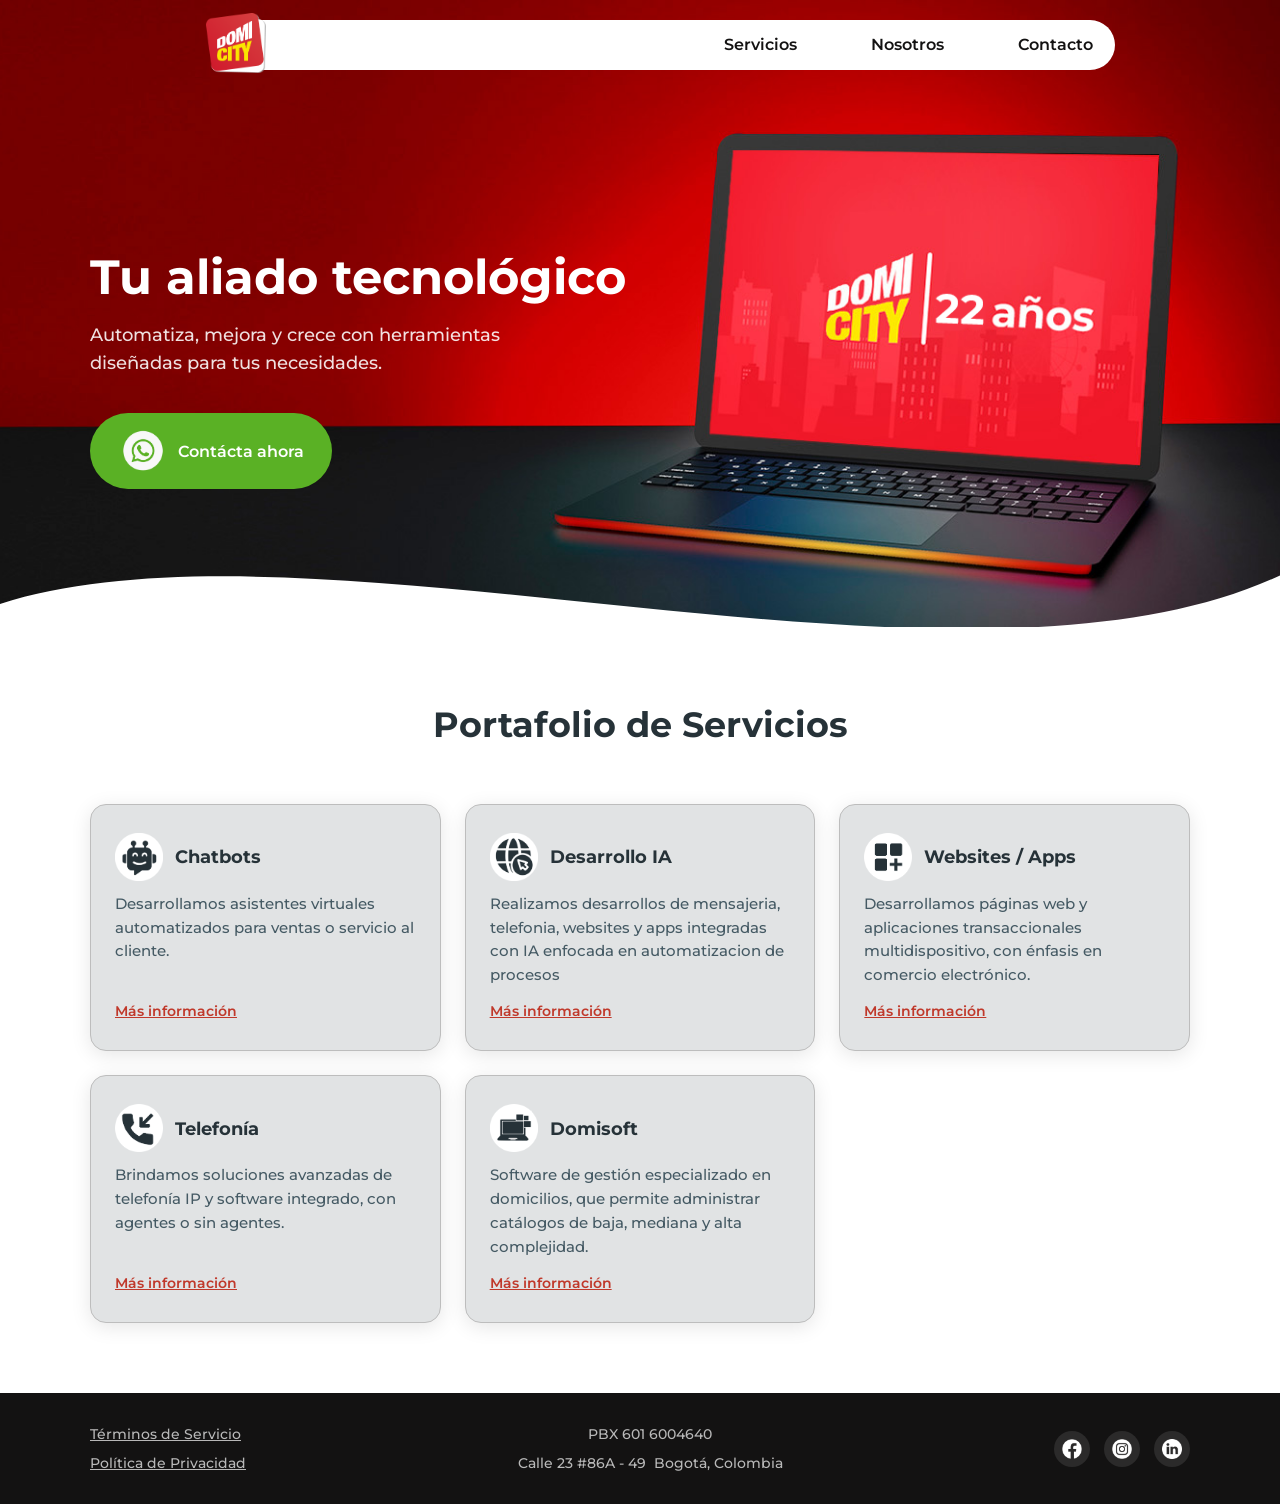
<file: index.html>
<!DOCTYPE html>
<html lang="es">
<head>
  <meta charset="UTF-8" />
  <meta name="viewport" content="width=device-width, initial-scale=1.0" />
  <meta name="description" content="DomiCity — Tu aliado tecnológico en Colombia. Chatbots con IA, páginas web, apps, telefonía empresarial, Domisoft y software a la medida para tu negocio." />
  <meta name="keywords" content="chatbots Colombia, desarrollo web Colombia, software a la medida, telefonía empresarial, aplicaciones móviles, automatización empresarial, DomiCity" />
  <meta name="robots" content="index, follow" />
  <title>DomiCity | Soluciones Tecnológicas en Colombia — Chatbots, Websites, Apps y Software</title>
  <link rel="canonical" href="https://domicity.com.co/" />

  <!-- Open Graph -->
  <meta property="og:type" content="website" />
  <meta property="og:url" content="https://domicity.com.co/" />
  <meta property="og:title" content="DomiCity | Soluciones Tecnológicas en Colombia" />
  <meta property="og:description" content="Tu aliado tecnológico. Chatbots con IA, páginas web, apps, telefonía empresarial y software a la medida para tu negocio en Colombia." />
  <meta property="og:image" content="https://domicity.com.co/assets/img/logo_domicity.png" />
  <meta property="og:locale" content="es_CO" />
  <meta property="og:site_name" content="DomiCity" />

  <!-- Twitter Card -->
  <meta name="twitter:card" content="summary_large_image" />
  <meta name="twitter:title" content="DomiCity | Soluciones Tecnológicas en Colombia" />
  <meta name="twitter:description" content="Tu aliado tecnológico. Chatbots, Websites, Apps y Software a la medida." />
  <meta name="twitter:image" content="https://domicity.com.co/assets/img/logo_domicity.png" />

  <!-- Schema.org: Local Business -->
  <script type="application/ld+json">
  {
    "@context": "https://schema.org",
    "@type": "LocalBusiness",
    "name": "DomiCity",
    "url": "https://domicity.com.co",
    "logo": "https://domicity.com.co/assets/img/logo_domicity.png",
    "description": "Soluciones tecnológicas en Colombia: Chatbots con IA, páginas web, apps, telefonía empresarial y software a la medida.",
    "telephone": "+573166936965",
    "address": {
      "@type": "PostalAddress",
      "addressCountry": "CO"
    },
    "sameAs": [],
    "offers": [
      { "@type": "Offer", "name": "Chatbots con IA" },
      { "@type": "Offer", "name": "Desarrollo Web" },
      { "@type": "Offer", "name": "Aplicaciones Móviles" },
      { "@type": "Offer", "name": "Telefonía Empresarial" },
      { "@type": "Offer", "name": "Software a la Medida" }
    ]
  }
  </script>

  <link rel="stylesheet" href="assets/css/styles.css" />
  <link rel="icon" href="assets/img/logo_domicity.png" type="image/png" />
  <!-- Google tag (gtag.js) -->
  <script async src="https://www.googletagmanager.com/gtag/js?id=G-8YCQ2FPRDF"></script>
  <script>
    window.dataLayer = window.dataLayer || [];
    function gtag(){dataLayer.push(arguments);}
    gtag('js', new Date());
    gtag('config', 'G-8YCQ2FPRDF');
  </script>
</head>
<body>
  <!--  NAVBAR   -->
  <header class="navbar" role="banner">
    <a href="index.html" class="navbar__logo" aria-label="DomiCity — Inicio">
        <img src="assets/img/logo_domicity.png" alt="DomiCity" loading="eager" />
    </a>
    <div class="navbar__inner">
      <button class="navbar__toggle" aria-label="Abrir menú" aria-expanded="false" aria-controls="main-menu">
        <span></span><span></span><span></span>
      </button>

      <nav id="main-menu" class="navbar__menu" role="navigation" aria-label="Menú principal">
        <a href="#servicios" class="navbar__link">Servicios</a>
        <a href="nosotros.html" class="navbar__link">Nosotros</a>
        <a href="https://wa.me/573166936965?text=Hola%2C%20quiero%20tener%20mas%20informacion%20acerca%20de%20Domicity" class="navbar__link">Contacto</a>
      </nav>
    </div>
  </header>

  <main>
    <!--  HERO   -->
    <section class="hero" aria-label="Presentación">
      <div class="hero__inner">
        <div class="hero__content">
          <h1 class="hero__title fade-in-up">Tu aliado tecnológico</h1>
          <p class="hero__subtitle fade-in-up fade-in-up--delay-1">
            Automatiza, mejora y crece con herramientas<br>diseñadas para tus necesidades.
          </p>
          <a
            href="https://wa.me/573166936965?text=Hola%2C%20quiero%20tener%20mas%20informacion%20acerca%20de%20Domicity"
            target="_blank"
            rel="noopener noreferrer"
            class="btn btn--whatsapp fade-in-up fade-in-up--delay-2"
            aria-label="Contáctanos por WhatsApp"
          >
            <img src="assets/img/Icono Whatsapp.png" alt="" aria-hidden="true" />
            Contácta ahora
          </a>
        </div>
      </div>

      <!-- Wave SVG separator -->
      <svg class="hero__wave" viewBox="0 0 1440 90" xmlns="http://www.w3.org/2000/svg" preserveAspectRatio="none" aria-hidden="true">
        <path d="M0,64 C360,-50 1080,200 1440,32 L1440,90 L0,90 Z" fill="#ffffff"/>      
      </svg>
    </section>

    


    <!--  PORTAFOLIO DE SERVICIOS -->

    <section class="services section" id="servicios" aria-labelledby="services-title">
      <h2 class="services__title" id="services-title">Portafolio de Servicios</h2>

      <div class="services__grid" role="list">

        <article class="card" role="listitem" data-animate>
          <div class="card__header">
            <img class="card__icon" src="assets/img/Icono Chatbots.png" alt="" aria-hidden="true" loading="lazy" />
            <h3 class="card__title">Chatbots</h3>
          </div>
          <p class="card__text">Desarrollamos asistentes virtuales automatizados para ventas o servicio al cliente.</p>
          <a href="https://wa.me/573166936965?text=Hola%2C%20quiero%20tener%20mas%20informacion%20acerca%20de%20Domicity" class="card__link">Más información</a>
        </article>

        <article class="card" role="listitem" data-animate>
          <div class="card__header">
            <img class="card__icon" src="assets/img/Icono Websites.png" alt="" aria-hidden="true" loading="lazy" />
            <h3 class="card__title">Desarrollo IA</h3>
          </div>
          <p class="card__text">Realizamos desarrollos de mensajeria, telefonia, websites y apps integradas con IA enfocada en automatizacion de procesos</p>
          <a href="https://wa.me/573166936965?text=Hola%2C%20quiero%20tener%20mas%20informacion%20acerca%20de%20Domicity" class="card__link">Más información</a>
        </article>

        <article class="card" role="listitem" data-animate>
          <div class="card__header">
            <img class="card__icon" src="assets/img/Icono Apps.png" alt="" aria-hidden="true" loading="lazy" />
            <h3 class="card__title">Websites / Apps</h3>
          </div>
          <p class="card__text">Desarrollamos páginas web y aplicaciones transaccionales multidispositivo, con énfasis en comercio electrónico.</p>
          <a href="https://wa.me/573166936965?text=Hola%2C%20quiero%20tener%20mas%20informacion%20acerca%20de%20Domicity" class="card__link">Más información</a>
        </article>

        <article class="card" role="listitem" data-animate>
          <div class="card__header">
            <img class="card__icon" src="assets/img/Icono Telefonia.png" alt="" aria-hidden="true" loading="lazy" />
            <h3 class="card__title">Telefonía</h3>
          </div>
          <p class="card__text">Brindamos soluciones avanzadas de telefonía IP y software integrado, con agentes o sin agentes.</p>
          <a href="https://wa.me/573166936965?text=Hola%2C%20quiero%20tener%20mas%20informacion%20acerca%20de%20Domicity" class="card__link">Más información</a>
        </article>

        <article class="card" role="listitem" data-animate>
          <div class="card__header">
            <img class="card__icon" src="assets/img/Icono Domisoft.png" alt="" aria-hidden="true" loading="lazy" />
            <h3 class="card__title">Domisoft</h3>
          </div>
          <p class="card__text">Software de gestión especializado en domicilios, que permite administrar catálogos de baja, mediana y alta complejidad.</p>
          <a href="https://wa.me/573166936965?text=Hola%2C%20quiero%20tener%20mas%20informacion%20acerca%20de%20Domicity" class="card__link">Más información</a>
        </article>

        <article class="card" role="listitem" data-animate>
          <div class="card__header">
            <img class="card__icon" src="assets/img/Icono Software.png" alt="" aria-hidden="true" loading="lazy" />
            <h3 class="card__title">Software</h3>
          </div>
          <p class="card__text">Desarrollamos soluciones de programación a la medida para industrias diversas.</p>
          <a href="https://wa.me/573166936965?text=Hola%2C%20quiero%20tener%20mas%20informacion%20acerca%20de%20Domicity" class="card__link">Más información</a>
        </article>

      </div>
    </section>
  </main>

  <!-- ═══════════════════════════════════════ -->
  <!--  FOOTER                                 -->
  <!-- ═══════════════════════════════════════ -->
  <footer class="footer" role="contentinfo">
    <div class="footer__inner">
      <div class="footer__links">
        <a href="assets/docs/Terminos de Uso Pagina Web DomiCity.pdf" target="_blank" rel="noopener" class="footer__link">Términos de Servicio</a>
        <a href="assets/docs/Terminos de Uso Pagina Web DomiCity.pdf" target="_blank" rel="noopener" class="footer__link">Política de Privacidad</a>
      </div>

      <address class="footer__contact" style="font-style:normal;">
        <span>PBX 601 6004640</span>
        <span>Calle 23 #86A - 49&nbsp;&nbsp;Bogotá, Colombia</span>
      </address>

      <div class="footer__social" aria-label="Redes sociales">
        <a href="https://www.facebook.com/domicitylaciudad" class="footer__social-link" aria-label="Facebook" target="_blank" rel="noopener">
          <img src="assets/img/Icono Facebook.png" alt="Facebook" loading="lazy" />
        </a>
        <a href="https://www.instagram.com/domicity.co/" class="footer__social-link" aria-label="Instagram" target="_blank" rel="noopener">
          <img src="assets/img/Icono Instagram.png" alt="Instagram" loading="lazy" />
        </a>
        <a href="https://www.linkedin.com/company/domicity-sas/" class="footer__social-link" aria-label="LinkedIn" target="_blank" rel="noopener">
          <img src="assets/img/Icono Linkedin.png" alt="LinkedIn" loading="lazy" />
        </a>
      </div>
    </div>
  </footer>

  <script src="assets/js/app.js" defer></script>
</body>
</html>
</file>
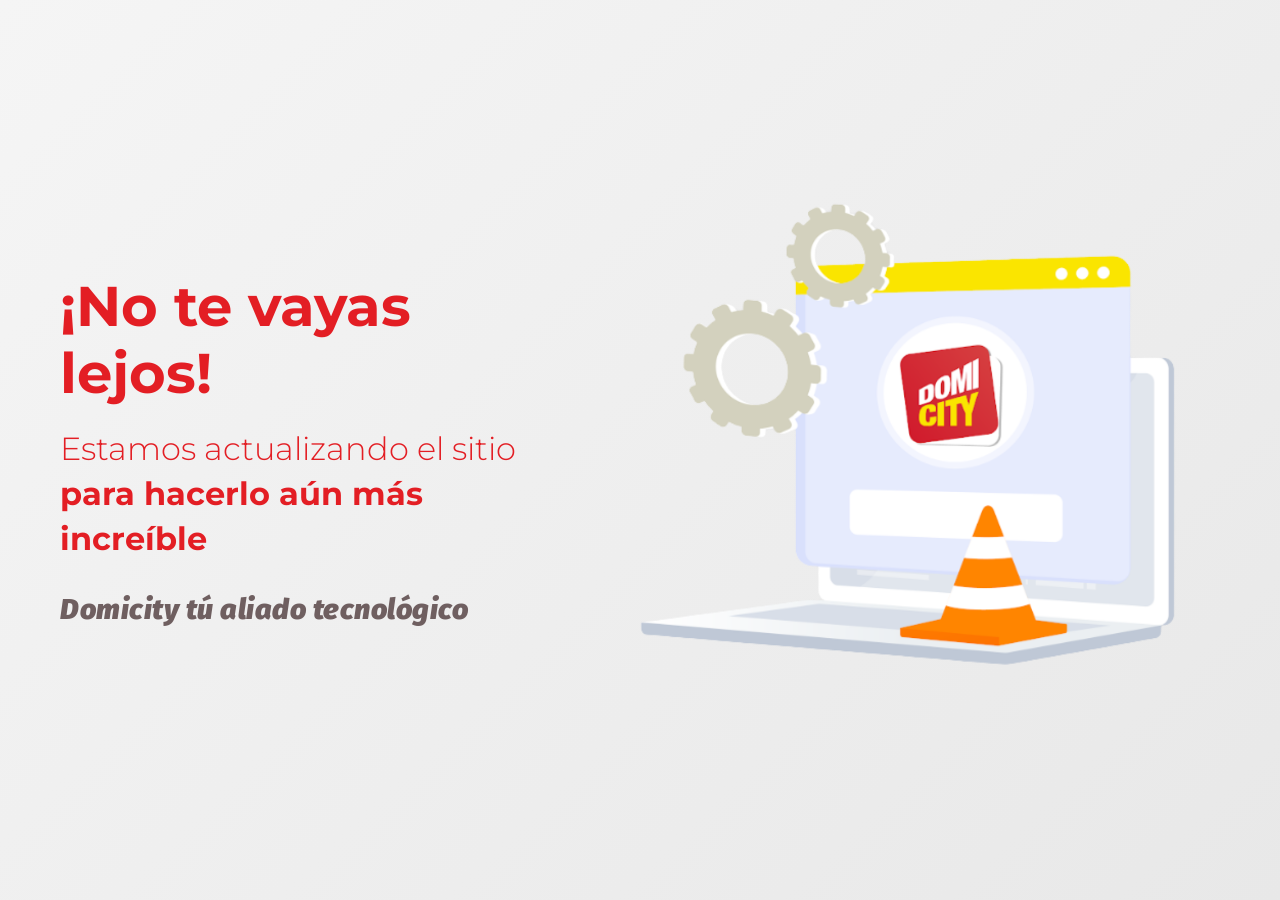
<file: mantenimiento.html>
<!DOCTYPE html>
<html lang="es">
<head>
    <meta charset="UTF-8">
    <meta name="viewport" content="width=device-width, initial-scale=1.0">
    <title>DomiCity</title>
    <link rel="icon" href="assets/img/logo_domicity.png" type="image/png">
    <style>
        @import url('https://fonts.googleapis.com/css2?family=Fira+Sans:ital,wght@0,100;0,200;0,300;0,400;0,500;0,600;0,700;0,800;0,900;1,100;1,200;1,300;1,400;1,500;1,600;1,700;1,800;1,900&family=Montserrat&family=Yanone+Kaffeesatz:wght@200..700&display=swap');
        * {
            margin: 0;
            padding: 0;
            box-sizing: border-box;
        }

        body {
        font-family: 'Montserrat', sans-serif;
            background: linear-gradient(135deg, #f5f5f5 0%, #e8e8e8 100%);
            min-height: 100vh;
            display: flex;
            align-items: center;
            justify-content: center;
            overflow-x: hidden;
        }

        .container {
            max-width: 1200px;
            width: 100%;
            padding: 40px 20px;
            display: flex;
            align-items: center;
            justify-content: space-between;
            gap: 60px;
        }

        .content {
            flex: 1;
            max-width: 500px;
        }

        .title {
            font-size: 3.5rem;
            color: #e31e24;
            font-weight: 700;
            margin-bottom: 20px;
            line-height: 1.2;
        }

        .subtitle {
            font-size: 2rem;
            color: #e31e24;
            font-weight: 300;
            line-height: 1.4;
        }

        .subtitle-bold {
            font-size: 2rem;
            color: #e31e24;
            font-weight: 700;
            margin-bottom: 30px;
            line-height: 1.4;
        }

        .tagline {
        font-family: 'Fira Sans', sans-serif;
        font-weight: 900;
        font-style: italic;
        font-size: 1.8rem;
        color: #6f5f60;
        margin-top: 30px;
        letter-spacing: 0.5px;
        }


        .illustration {
            flex: 1;
            display: flex;
            align-items: center;
            justify-content: center;
            min-height: 500px;
        }

        .maintenance-image {
            max-width: 100%;
            height: auto;
            max-height: 600px;
            object-fit: contain;
            animation: fadeIn 1s ease-out;
        }

        @keyframes fadeIn {
            from {
                opacity: 0;
                transform: scale(0.95);
            }
            to {
                opacity: 1;
                transform: scale(1);
            }
        }

        @media (max-width: 968px) {
            .container {
                flex-direction: column;
                text-align: center;
            }
            
            .content {
                max-width: 100%;
            }
            
            .title {
                font-size: 2.5rem;
            }
            
            .subtitle,
            .subtitle-bold {
                font-size: 1.5rem;
            }
            
            .tagline {
                font-size: 1.3rem;
            }
            
            .maintenance-image {
                max-width: 90%;
                max-height: 350px;
            }
        }
    </style>
    <meta name="description" content="En Domcity transformamos tu negocio con tecnología: chatbots, páginas web, apps, telefonía IP y software personalizado. 21 años impulsando la innovación en Colombia.">
</head>
<body>
    <div class="container">
        <div class="content">
            <h1 class="title">¡No te vayas lejos!</h1>
            <p class="subtitle">Estamos actualizando el sitio</p>
            <p class="subtitle-bold">para hacerlo aún más increíble</p>
            <p class="tagline">Domicity tú aliado tecnológico</p>
        </div>
        
        <div class="illustration">
            <img src="assets/img/fot2.png" alt="DomiCity Mantenimiento" class="maintenance-image">
        </div>
    </div>
    
    <script>

        // Animación de entrada suave para los elementos
        document.addEventListener('DOMContentLoaded', function() {
            const content = document.querySelector('.content');
            const illustration = document.querySelector('.illustration');
            
            // Fade in inicial
            content.style.opacity = '0';
            illustration.style.opacity = '0';
            content.style.transform = 'translateX(-50px)';
            illustration.style.transform = 'translateX(50px)';
            content.style.transition = 'all 1s ease-out';
            illustration.style.transition = 'all 1s ease-out';
            
            setTimeout(() => {
                content.style.opacity = '1';
                illustration.style.opacity = '1';
                content.style.transform = 'translateX(0)';
                illustration.style.transform = 'translateX(0)';
            }, 100);
        });

        // Efecto parallax suave en el movimiento del mouse
        document.addEventListener('mousemove', function(e) {
            const gears = document.querySelectorAll('.gear');
            const cone = document.querySelector('.cone');
            const browserWindow = document.querySelector('.browser-window');
            
            const mouseX = e.clientX / window.innerWidth;
            const mouseY = e.clientY / window.innerHeight;
            
            gears.forEach((gear, index) => {
                const speed = (index + 1) * 10;
                const x = (mouseX - 0.5) * speed;
                const y = (mouseY - 0.5) * speed;
                gear.style.transform = `translate(${x}px, ${y}px) rotate(${gear.style.transform.match(/rotate\((.*?)\)/) || '0deg'})`;
            });
            
            if (cone) {
                const x = (mouseX - 0.5) * 15;
                const y = (mouseY - 0.5) * 15;
                cone.style.transform = `translate(${x}px, ${y}px)`;
            }
            
            if (browserWindow) {
                const x = (mouseX - 0.5) * 8;
                const y = (mouseY - 0.5) * 8;
                browserWindow.style.transform = `translate(${x}px, ${y}px)`;
            }
        });

        // Animación adicional en la barra de carga
        const loadingBar = document.querySelector('.loading-bar');
        if (loadingBar) {
            let progress = 0;
            setInterval(() => {
                progress = (progress + 1) % 101;
                const color = `hsl(${progress * 1.2}, 80%, 50%)`;
                loadingBar.style.setProperty('--progress-color', color);
            }, 50);
        }

    </script>
</body>
</html>
</file>
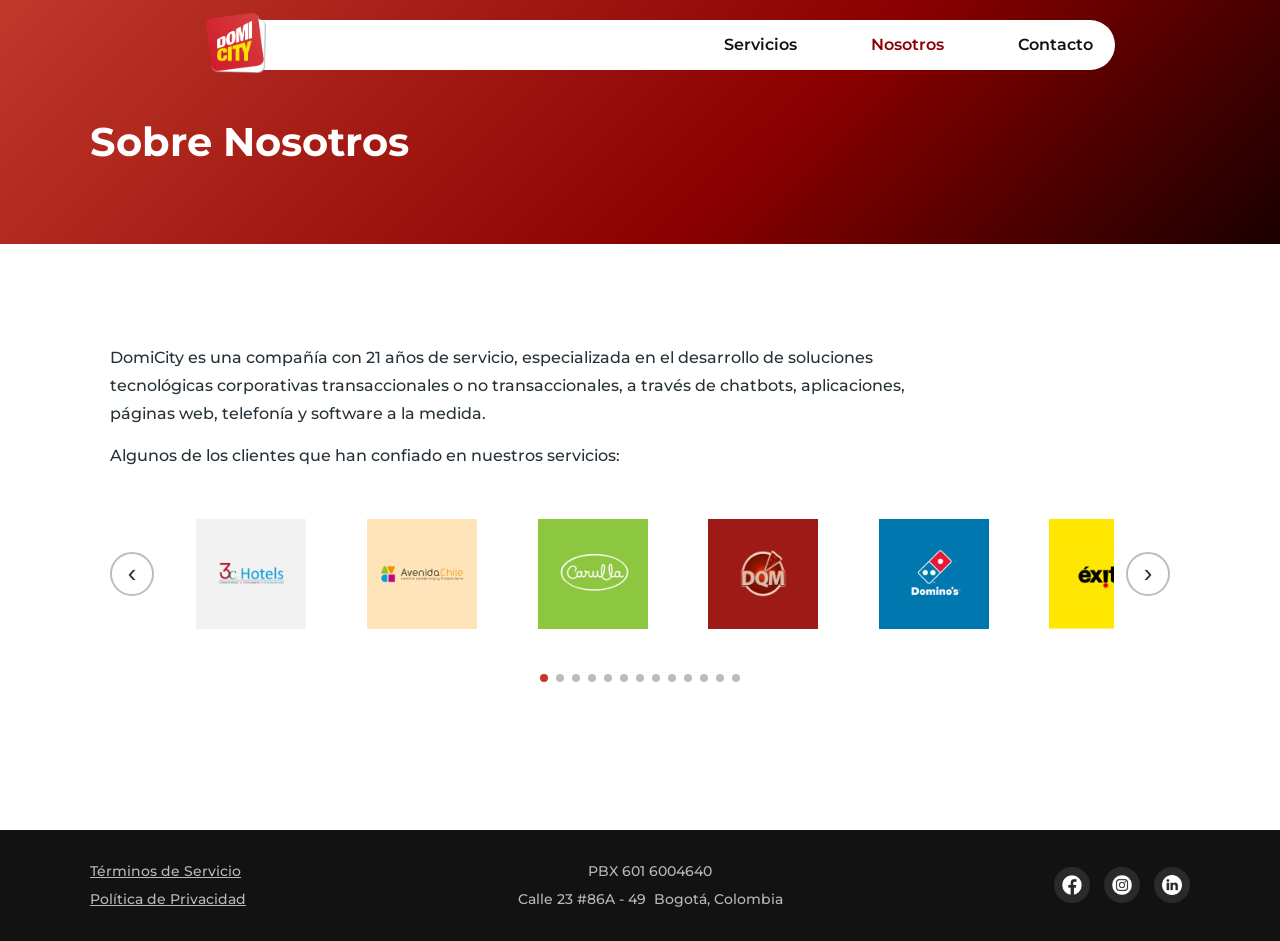
<file: nosotros.html>
<!DOCTYPE html>
<html lang="es">
<head>
  <meta charset="UTF-8" />
  <meta name="viewport" content="width=device-width, initial-scale=1.0" />
  <meta name="description" content="Conoce a DomiCity — más de 21 años de experiencia ofreciendo soluciones tecnológicas corporativas en Colombia. Chatbots, web, apps y software a la medida." />
  <meta name="robots" content="index, follow" />
  <title>Nosotros | DomiCity — 21 años de experiencia en tecnología empresarial</title>
  <link rel="canonical" href="https://domicity.com.co/nosotros.html" />
  <meta property="og:type" content="website" />
  <meta property="og:url" content="https://domicity.com.co/nosotros.html" />
  <meta property="og:title" content="Nosotros | DomiCity" />
  <meta property="og:description" content="Más de 21 años de experiencia en soluciones tecnológicas corporativas en Colombia." />
  <meta property="og:image" content="https://domicity.com.co/assets/img/logo_domicity.png" />
  <meta property="og:locale" content="es_CO" />
  <link rel="stylesheet" href="assets/css/styles.css" />
  <link rel="icon" href="assets/img/logo_domicity.png" type="image/png" />
  <!-- Google tag (gtag.js) -->
  <script async src="https://www.googletagmanager.com/gtag/js?id=G-8YCQ2FPRDF"></script>
  <script>
    window.dataLayer = window.dataLayer || [];
    function gtag(){dataLayer.push(arguments);}
    gtag('js', new Date());
    gtag('config', 'G-8YCQ2FPRDF');
  </script>
</head>
<body>
  <!--  NAVBAR   -->
  <header class="navbar" role="banner">
    <a href="index.html" class="navbar__logo" aria-label="DomiCity — Inicio">
        <img src="assets/img/logo_domicity.png" alt="DomiCity" loading="eager" />
    </a>
    <div class="navbar__inner">
      <button class="navbar__toggle" aria-label="Abrir menú" aria-expanded="false" aria-controls="main-menu">
        <span></span><span></span><span></span>
      </button>

      <nav id="main-menu" class="navbar__menu" role="navigation" aria-label="Menú principal">
        <a href="index.html#servicios" class="navbar__link">Servicios</a>
        <a href="nosotros.html" class="navbar__link">Nosotros</a>
        <a href="https://wa.me/573166936965?text=Hola%2C%20quiero%20tener%20mas%20informacion%20acerca%20de%20Domicity" class="navbar__link">Contacto</a>
      </nav>
    </div>
  </header>

  <main>
    <!--  PAGE HEADER  -->
    <section class="page-header" aria-label="Cabecera de sección">
      <h1 class="page-header__title fade-in-up">Sobre Nosotros</h1>
    </section>

    <!--  ABOUT CONTENT  -->
    <section class="section" aria-labelledby="about-title">
      <div class="about__body" style="max-width:1100px;margin:0 auto;">

        <p class="about__text" data-animate>
          DomiCity es una compañía con 21 años de servicio, especializada en el desarrollo de soluciones tecnológicas corporativas transaccionales o no transaccionales, a través de chatbots, aplicaciones, páginas web, telefonía y software a la medida.
        </p>

        <p class="about__text" data-animate>
          Algunos de los clientes que han confiado en nuestros servicios:
        </p>

        <!-- Brand carousel -->
        <div class="brand-carousel" data-animate role="region" aria-label="Clientes que confían en DomiCity">
          <button class="brand-carousel__btn brand-carousel__btn--prev" aria-label="Marca anterior">&#8249;</button>
          <div class="brand-carousel__viewport">
            <div class="brand-carousel__track">
              <div class="brand-carousel__slide"><img src="assets/img/Clientes/3chotels.png" alt="3C Hotels" loading="lazy" /></div>
              <div class="brand-carousel__slide"><img src="assets/img/Clientes/CCAvenidachile.png" alt="CC Avenida Chile" loading="lazy" /></div>
              <div class="brand-carousel__slide"><img src="assets/img/Clientes/Carulla.png" alt="Carulla" loading="lazy" /></div>
              <div class="brand-carousel__slide"><img src="assets/img/Clientes/DaQueiMatti.png" alt="Da Quei Matti" loading="lazy" /></div>
              <div class="brand-carousel__slide"><img src="assets/img/Clientes/Dominos.png" alt="Domino's" loading="lazy" /></div>
              <div class="brand-carousel__slide"><img src="assets/img/Clientes/Exito.png" alt="Éxito" loading="lazy" /></div>
              <div class="brand-carousel__slide"><img src="assets/img/Clientes/Farmatodo.png" alt="Farmatodo" loading="lazy" /></div>
              <div class="brand-carousel__slide"><img src="assets/img/Clientes/Fisioplus.png" alt="Fisioplus" loading="lazy" /></div>
              <div class="brand-carousel__slide"><img src="assets/img/Clientes/KFC.png" alt="KFC" loading="lazy" /></div>
              <div class="brand-carousel__slide"><img src="assets/img/Clientes/LaHamburgueseria.png" alt="La Hamburguesería" loading="lazy" /></div>
              <div class="brand-carousel__slide"><img src="assets/img/Clientes/MisterWings.png" alt="Mister Wings" loading="lazy" /></div>
              <div class="brand-carousel__slide"><img src="assets/img/Clientes/Panpaya.png" alt="Pan pa' ya!" loading="lazy" /></div>
              <div class="brand-carousel__slide"><img src="assets/img/Clientes/PapaJohns.png" alt="Papa John's" loading="lazy" /></div>
              <div class="brand-carousel__slide"><img src="assets/img/Clientes/PizzaHut.png" alt="Pizza Hut" loading="lazy" /></div>
              <div class="brand-carousel__slide"><img src="assets/img/Clientes/Qbano.png" alt="Qbano" loading="lazy" /></div>
              <div class="brand-carousel__slide"><img src="assets/img/Clientes/Santa Reyes.png" alt="Santa Reyes" loading="lazy" /></div>
              <div class="brand-carousel__slide"><img src="assets/img/Clientes/Visa.png" alt="Visa" loading="lazy" /></div>
              <div class="brand-carousel__slide"><img src="assets/img/Clientes/Yanuba.png" alt="Yanuba" loading="lazy" /></div>
            </div>
          </div>
          <button class="brand-carousel__btn brand-carousel__btn--next" aria-label="Siguiente marca">&#8250;</button>
          <div class="brand-carousel__dots" aria-hidden="true"></div>
        </div>

      </div>
    </section>
  </main>

  <!--  FOOTER                                 -->
  <footer class="footer" role="contentinfo">
    <div class="footer__inner">
      <div class="footer__links">
        <a href="assets/docs/Terminos de Uso Pagina Web DomiCity.pdf" target="_blank" rel="noopener" class="footer__link">Términos de Servicio</a>
        <a href="assets/docs/Terminos de Uso Pagina Web DomiCity.pdf" target="_blank" rel="noopener" class="footer__link">Política de Privacidad</a>
      </div>

      <address class="footer__contact" style="font-style:normal;">
        <span>PBX 601 6004640</span>
        <span>Calle 23 #86A - 49&nbsp;&nbsp;Bogotá, Colombia</span>
      </address>

      <div class="footer__social" aria-label="Redes sociales">
        <a href="https://www.facebook.com/domicitylaciudad" class="footer__social-link" aria-label="Facebook" target="_blank" rel="noopener">
          <img src="assets/img/Icono Facebook.png" alt="Facebook" loading="lazy" />
        </a>
        <a href="https://www.instagram.com/domicity.co/" class="footer__social-link" aria-label="Instagram" target="_blank" rel="noopener">
          <img src="assets/img/Icono Instagram.png" alt="Instagram" loading="lazy" />
        </a>
        <a href="https://www.linkedin.com/company/domicity-sas/" class="footer__social-link" aria-label="LinkedIn" target="_blank" rel="noopener">
          <img src="assets/img/Icono Linkedin.png" alt="LinkedIn" loading="lazy" />
        </a>
      </div>
    </div>
  </footer>

  <script src="assets/js/app.js" defer></script>
</body>
</html>
</file>
<file: assets/css/styles.css>
/* =============================================
   DOMICITY - CORPORATE WEBSITE STYLES
   Methodology: BEM | Mobile-First | CSS Variables
   ============================================= */

/* ─── GOOGLE FONTS ─────────────────────────── */
@import url('https://fonts.googleapis.com/css2?family=Montserrat:wght@400;500;600;700;800&display=swap');

/* ─── CSS VARIABLES ────────────────────────── */
:root {
  --color-primary-red:   #c0392b;
  --color-red-dark:      #8b0000;
  --color-red-gradient:  linear-gradient(135deg, #c0392b 0%, #8b0000 60%, #1a0000 100%);
  --color-text-main:     #263238;
  --color-whatsapp:      #5ab125;
  --color-whatsapp-dark: #3d7d1a;
  --color-footer:        #131212;
  --color-card:          #e1e3e4;
  --color-border:        #bdbdbd;
  --color-white:         #ffffff;
  --color-link:          #c0392b;
  --color-hero-bg:       #1a0000;

  --font-family: 'Montserrat', sans-serif;
  --fw-bold:       700;
  --fw-semibold:   600;
  --fw-medium:     500;
  --fw-regular:    400;

  --radius-sm:   8px;
  --radius-md:   16px;
  --radius-lg:   24px;
  --radius-pill: 999px;

  --shadow-card: 0 4px 20px rgba(0,0,0,0.10);
  --shadow-hover: 0 10px 36px rgba(0,0,0,0.18);
  --shadow-nav: 0 2px 20px rgba(0,0,0,0.25);

  --transition: 0.3s ease;
  --container-max: 1100px;
  --section-pad: 80px 20px;
}

/* ─── RESET & BASE ──────────────────────────── */
*, *::before, *::after {
  box-sizing: border-box;
  margin: 0;
  padding: 0;
}

html {
  scroll-behavior: smooth;
  font-size: 16px;
}

body {
  font-family: var(--font-family);
  font-weight: var(--fw-medium);
  color: var(--color-text-main);
  background: var(--color-white);
  line-height: 1.6;
  overflow-x: hidden;
}

img {
  max-width: 100%;
  height: auto;
  display: block;
}

a {
  text-decoration: none;
  color: inherit;
  transition: color var(--transition);
}

ul {
  list-style: none;
}

/* ─── UTILITY ───────────────────────────────── */
.container {
  max-width: var(--container-max);
  margin: 0 auto;
  padding: 0 20px;
}

.section {
  padding: var(--section-pad);
}

/* ─── NAVBAR ────────────────────────────────── */
.navbar {
  position: absolute;
  top: 20px;
  left: 0;
  width: 100%;
  display: flex;
  justify-content: center; /* 🔥 centra la cápsula */
  z-index: 1000;
}

.navbar__inner {
  display: flex;
  align-items: center;
  justify-content: flex-end;
  background: var(--color-white);
  border-radius: 1000px;
  max-width: 900px;
  width: 90%;
}

.navbar__logo img {
  position: relative;
  left: 46px;
  top: -2px;
  height: 50px;
 transform: scale(1.2);
}

.navbar__menu {
  display: flex;
  align-items: center;
  gap: 30px;
}

.navbar__link {
  color: var(--color-footer);
  font-weight: var(--fw-semibold);
  font-size: 1rem;
  padding: 8px 22px;
  border-radius: var(--radius-pill);
  transition: background var(--transition), color var(--transition);
  white-space: nowrap;
}

.navbar__link:hover,
.navbar__link--active {
  background: rgba(255,255,255,0.18);
  color: var(--color-red-dark);
}

.navbar__toggle {
  display: none;
  flex-direction: column;
  justify-content: center;
  gap: 5px;
  cursor: pointer;
  background: none;
  border: none;
  padding: 6px;
}

.navbar__toggle span {
  display: block;
  width: 26px;
  height: 2.5px;
  background: var(--color-white);
  border-radius: 2px;
  transition: transform var(--transition), opacity var(--transition);
}

.navbar__toggle.is-open span:nth-child(1) {
  transform: translateY(7.5px) rotate(45deg);
}
.navbar__toggle.is-open span:nth-child(2) {
  opacity: 0;
}
.navbar__toggle.is-open span:nth-child(3) {
  transform: translateY(-7.5px) rotate(-45deg);
}

/* ─── HERO ──────────────────────────────────── */
.hero {
  background-image: url("../img/Banner\ Pagina\ Web.png");
  background-size: cover;          /* Hace que la imagen cubra todo el contenedor */
  background-position: center;     /* Centra la imagen */
  background-repeat: no-repeat;    /* Evita que se repita */
  
  position: relative;
  overflow: hidden;
  padding-top: 250px; /* aumenta este valor según altura del nav */
  min-height: 380px;
}

.hero__inner {
  max-width: var(--container-max);
  margin: 0 auto;
  display: flex;
  align-items: flex-end;
  justify-content: space-between;
  gap: 40px;
}

.hero__content {
  flex: 1;
  padding-bottom: 60px;
}

.hero__title {
  font-size: clamp(2rem, 5vw, 3rem);
  font-weight: var(--fw-bold);
  color: var(--color-white);
  line-height: 1.15;
  margin-bottom: 16px;
}

.hero__subtitle {
  font-size: clamp(0.95rem, 2vw, 1.1rem);
  color: rgba(255,255,255,0.88);
  font-weight: var(--fw-medium);
  max-width: 460px;
  margin-bottom: 36px;
  line-height: 1.6;
}

.hero__image {
  flex: 1;
  display: flex;
  align-items: flex-end;
  justify-content: flex-end;
  max-width: 480px;
}

.hero__image img {
  width: 100%;
  max-width: 460px;
  object-fit: contain;
  filter: drop-shadow(0 10px 40px rgba(0,0,0,0.5));
}

.hero__wave {
  display: block;
  width: 100%;
  margin-top: -2px;
  line-height: 0;
}

/* ─── BUTTONS ───────────────────────────────── */
.btn {
  display: inline-flex;
  align-items: center;
  gap: 10px;
  padding: 13px 28px;
  border-radius: var(--radius-pill);
  font-family: var(--font-family);
  font-weight: var(--fw-semibold);
  font-size: 1rem;
  cursor: pointer;
  border: none;
  transition: background var(--transition), transform var(--transition), box-shadow var(--transition);
}

.btn--whatsapp {
  background: var(--color-whatsapp);
  color: var(--color-white);
}

.btn--whatsapp:hover {
  background: var(--color-whatsapp-dark);
  transform: translateY(-2px);
  box-shadow: 0 8px 24px rgba(90,177,37,0.35);
}

.btn--whatsapp img {
  width: 50px;
}

.btn--primary {
  background: #e8b800;
  color: var(--color-white);
  font-weight: var(--fw-bold);
}

.btn--primary:hover {
  background: #c9a200;
  transform: translateY(-2px);
  box-shadow: 0 8px 24px rgba(232,184,0,0.35);
}

/* ─── SERVICES ──────────────────────────────── */
.services {
  background: var(--color-white);
  padding: 70px 20px;
}

.services__title {
  text-align: center;
  font-size: clamp(1.6rem, 3.5vw, 2.2rem);
  font-weight: var(--fw-bold);
  color: var(--color-text-main);
  margin-bottom: 50px;
}

.services__grid {
  display: grid;
  grid-template-columns: repeat(3, 1fr);
  gap: 24px;
  max-width: var(--container-max);
  margin: 0 auto;
}

.card {
  background: var(--color-card);
  border: 1px solid var(--color-border);
  border-radius: var(--radius-md);
  padding: 28px 24px;
  box-shadow: var(--shadow-card);
  transition: transform var(--transition), box-shadow var(--transition);
  display: flex;
  flex-direction: column;
  gap: 12px;
}

.card:hover {
  transform: translateY(-5px);
  box-shadow: var(--shadow-hover);
  background-color: var(--color-border);
}

.card__icon {
  width: 48px;
  height: 48px;
  object-fit: contain;
}

.card__title {
  font-size: 1.15rem;
  font-weight: var(--fw-bold);
  color: var(--color-text-main);
  margin: 0;
}

.card__header {
  display: flex;
  align-items: center;
  gap: 12px;
}

.card__text {
  font-size: 0.93rem;
  color: #455a64;
  line-height: 1.6;
  flex: 1;
}

.card__link {
  font-size: 0.88rem;
  font-weight: var(--fw-semibold);
  color: var(--color-link);
  text-decoration: underline;
  margin-top: auto;
  transition: color var(--transition);
}

.card__link:hover {
  color: var(--color-red-dark);
}

/* ─── ABOUT ─────────────────────────────────── */
.about {
  background: var(--color-white);
  padding: 70px 20px;
}

.about__header {
  background: linear-gradient(135deg, #c0392b 0%, #8b0000 60%, #1a0000 100%);
  padding: 60px 20px 120px;
  position: relative;
  margin-bottom: -60px;
}

.about__wave {
  display: block;
  width: 100%;
  line-height: 0;
  margin-top: -2px;
}

.about__body {
  max-width: var(--container-max);
  margin: 0 auto;
  padding: 20px 20px 60px;
}

.about__title {
  font-size: clamp(1.6rem, 3.5vw, 2.2rem);
  font-weight: var(--fw-bold);
  color: var(--color-text-main);
  margin-bottom: 20px;
}

.about__text {
  font-size: 1rem;
  line-height: 1.75;
  color: var(--color-text-main);
  max-width: 860px;
  margin-bottom: 14px;
}

.about__clients-label {
  font-size: 1rem;
  font-weight: var(--fw-semibold);
  margin: 30px 0 20px;
}

/* ─── CLIENTS MARQUEE ───────────────────────── */
@keyframes marquee-scroll {
  from { transform: translateX(0); }
  to   { transform: translateX(-50%); }
}

.clients-marquee {
  position: relative;
  overflow: hidden;
  margin-top: 10px;
}

.clients-marquee__track {
  display: flex;
  gap: 80px;
  align-items: center;
  width: max-content;
  height: 160px;
  animation: marquee-scroll 38s linear infinite;
}

@media (prefers-reduced-motion: reduce) {
  .clients-marquee__track {
    animation: none;
    flex-wrap: wrap;
    width: 100%;
    height: auto;
    justify-content: center;
    gap: 40px;
    padding: 20px 0;
  }
  .clients-marquee__item[aria-hidden="true"] {
    display: none;
  }
}

.clients-marquee__item {
  flex-shrink: 0;
  height: 140px;
  display: flex;
  align-items: center;
}

.clients-marquee__item img {
  height: 100%;
  width: auto;
  max-width: 220px;
  object-fit: contain;
  transition: transform 0.4s cubic-bezier(0.34, 1.56, 0.64, 1);
}

.clients-marquee__item img:hover {
  transform: scale(1.18);
}

.clients-marquee__fade {
  position: absolute;
  top: 0;
  width: 100px;
  height: 100%;
  z-index: 2;
  pointer-events: none;
}

.clients-marquee__fade--left {
  left: 0;
  background: linear-gradient(to right, var(--color-white), transparent);
}

.clients-marquee__fade--right {
  right: 0;
  background: linear-gradient(to left, var(--color-white), transparent);
}

/* ─── CONTACT ───────────────────────────────── */
.contact {
  background: var(--color-white);
  padding: 70px 20px;
}

.contact__header-bg {
  background: linear-gradient(135deg, #c0392b 0%, #8b0000 60%, #1a0000 100%);
  padding: 50px 20px 120px;
}

.contact__title {
  font-size: clamp(1.6rem, 3.5vw, 2.2rem);
  font-weight: var(--fw-bold);
  color: var(--color-white);
  max-width: var(--container-max);
  margin: 0 auto;
  position: relative;
  top: 50px;
}

.contact__wave {
  display: block;
  width: 100%;
  line-height: 0;
  margin-top: -2px;
}

.contact__body {
  max-width: var(--container-max);
  margin: -50px auto 0;
  padding: 0 20px 70px;
  display: grid;
  grid-template-columns: 1fr auto;
  gap: 60px;
  align-items: start;
}

.contact__form-wrapper {
  background: #f0f0f0;
  border-radius: var(--radius-md);
  padding: 36px 32px;
  box-shadow: var(--shadow-card);
}

.form__group {
  margin-bottom: 16px;
}

.form__input,
.form__textarea {
  width: 100%;
  padding: 13px 18px;
  border: 1.5px solid var(--color-border);
  border-radius: var(--radius-sm);
  background: var(--color-white);
  font-family: var(--font-family);
  font-size: 0.95rem;
  color: var(--color-text-main);
  transition: border-color var(--transition), box-shadow var(--transition);
  outline: none;
}

.form__input::placeholder,
.form__textarea::placeholder {
  color: #90a4ae;
}

.form__input:focus,
.form__textarea:focus {
  border-color: var(--color-primary-red);
  box-shadow: 0 0 0 3px rgba(192,57,43,0.12);
}

.form__input.is-invalid,
.form__textarea.is-invalid {
  border-color: #e53935;
}

.form__textarea {
  resize: vertical;
  min-height: 110px;
}

.form__error {
  font-size: 0.8rem;
  color: #e53935;
  margin-top: 4px;
  display: none;
}

.form__error.is-visible {
  display: block;
}

.form__footer {
  text-align: right;
  margin-top: 20px;
}

.form__success,
.form__failure {
  display: none;
  padding: 14px 18px;
  border-radius: var(--radius-sm);
  font-weight: var(--fw-semibold);
  font-size: 0.95rem;
  margin-bottom: 16px;
}

.form__success {
  background: #e8f5e9;
  color: #2e7d32;
  border: 1px solid #a5d6a7;
}

.form__failure {
  background: #ffebee;
  color: #c62828;
  border: 1px solid #ef9a9a;
}

.form__success.is-visible,
.form__failure.is-visible {
  display: block;
}

.contact__aside {
  display: flex;
  flex-direction: column;
  gap: 16px;
  align-items: flex-start;
  padding-top: 60px;
}

.contact__aside-title {
  font-size: 1.3rem;
  font-weight: var(--fw-bold);
  color: var(--color-text-main);
}

.btn--whatsapp-lg {
  font-size: 1.1rem;
  padding: 16px 32px;
}

/* ─── FOOTER ────────────────────────────────── */
.footer {
  background: var(--color-footer);
  color: rgba(255,255,255,0.7);
  padding: 30px 20px;
}

.footer__inner {
  max-width: var(--container-max);
  margin: 0 auto;
  display: flex;
  align-items: center;
  justify-content: space-between;
  gap: 20px;
  flex-wrap: wrap;
}

.footer__links {
  display: flex;
  flex-direction: column;
  gap: 6px;
}

.footer__link {
  color: rgba(255,255,255,0.7);
  font-size: 0.875rem;
  text-decoration: underline;
  transition: color var(--transition);
}

.footer__link:hover {
  color: var(--color-white);
}

.footer__contact {
  display: flex;
  flex-direction: column;
  gap: 6px;
  font-size: 0.875rem;
  text-align: center;
}

.footer__social {
  display: flex;
  gap: 14px;
  align-items: center;
}

.footer__social-link {
  display: flex;
  align-items: center;
  justify-content: center;
  width: 36px;
  height: 36px;
  border-radius: 50%;
  background: rgba(255,255,255,0.1);
  transition: background var(--transition), transform var(--transition);
}

.footer__social-link:hover {
  background: rgba(255,255,255,0.22);
  transform: translateY(-2px);
}

.footer__social-link img {
  width: 20px;
  height: 20px;
  filter: brightness(0) invert(1);
}

/* ─── PAGE HEADER (nosotros / contacto) ─────── */
.page-header {
  background: var(--color-red-gradient);
  padding: 60px 20px 120px;
  position: relative;
}

.page-header__title {
  font-size: clamp(1.8rem, 4vw, 2.5rem);
  font-weight: var(--fw-bold);
  color: var(--color-white);
  max-width: var(--container-max);
  margin: 0 auto;
  position: relative;
  top: 50px;
}

.page-header__wave {
  display: block;
  width: 100%;
  line-height: 0;
  margin-top: -2px;
}

/* ─── ANIMATIONS ────────────────────────────── */
@keyframes fadeInUp {
  from {
    opacity: 0;
    transform: translateY(28px);
  }
  to {
    opacity: 1;
    transform: translateY(0);
  }
}

.fade-in-up {
  animation: fadeInUp 0.6s ease both;
}

.fade-in-up--delay-1 { animation-delay: 0.1s; }
.fade-in-up--delay-2 { animation-delay: 0.2s; }
.fade-in-up--delay-3 { animation-delay: 0.3s; }

[data-animate] {
  opacity: 0;
  transform: translateY(24px);
  transition: opacity 0.6s ease, transform 0.6s ease;
}

[data-animate].is-visible {
  opacity: 1;
  transform: translateY(0);
}

/* ─── RESPONSIVE ────────────────────────────── */

/* ── Tablet (≤ 900px) ── */
@media (max-width: 900px) {
  .services__grid {
    grid-template-columns: repeat(2, 1fr);
  }

  .contact__body {
    grid-template-columns: 1fr;
    gap: 30px;
  }

  .contact__aside {
    padding-top: 0;
    flex-direction: row;
    align-items: center;
    flex-wrap: wrap;
  }

  .hero__inner {
    flex-direction: column;
    align-items: flex-start;
    padding-bottom: 0;
  }

  .hero__content {
    padding-bottom: 30px;
  }

  .hero__image {
    width: 100%;
    max-width: 100%;
    justify-content: center;
  }
}

/* ── Mobile (≤ 640px) ── */
@media (max-width: 640px) {
  :root {
    --section-pad: 48px 16px;
  }

  /* Navbar */
  .navbar {
    top: 12px;
    justify-content: space-between;
    padding: 0 16px;
    align-items: center;
  }

  .navbar__logo img {
    left: 0;
    top: 0;
    height: 40px;
    transform: scale(1);
  }

  .navbar__inner {
    position: relative;
    width: auto;
    flex-shrink: 0;
    border-radius: var(--radius-md);
  }

  .navbar__toggle {
    display: flex;
    padding: 10px 8px;
    min-height: 44px;
  }

  .navbar__toggle span {
    background: var(--color-text-main);
  }

  .navbar__menu {
    display: none;
    flex-direction: column;
    gap: 4px;
    position: absolute;
    top: calc(100% + 6px);
    right: 0;
    width: calc(100vw - 32px);
    background: linear-gradient(135deg, #c0392b 0%, #8b0000 100%);
    padding: 12px 16px 16px;
    border-radius: var(--radius-md);
    box-shadow: var(--shadow-nav);
    z-index: 999;
  }

  .navbar__menu.is-open {
    display: flex;
  }

  .navbar__link {
    width: 100%;
    text-align: center;
    color: var(--color-white);
    padding: 12px 16px;
  }

  .navbar__link:hover,
  .navbar__link--active {
    background: rgba(255, 255, 255, 0.15);
    color: var(--color-white);
  }

  /* Hero */
  .hero {
    padding-top: 120px;
    background-image:
      linear-gradient(rgba(10, 0, 0, 0.55), rgba(10, 0, 0, 0.55)),
      url("../img/Banner\ Pagina\ Web.png");
    background-position: center center;
  }

  .hero__inner {
    padding: 0 20px;
  }

  .hero__content {
    padding-bottom: 36px;
    padding-left: 0;
    padding-right: 0;
  }

  .hero__wave {
    display: none;
  }

  .hero__title {
    text-shadow: 0 2px 16px rgba(0, 0, 0, 0.45);
  }

  .hero__subtitle {
    margin-bottom: 28px;
    text-shadow: 0 1px 8px rgba(0, 0, 0, 0.35);
    color: rgba(255, 255, 255, 0.95);
  }

  /* Buttons */
  .btn {
    min-height: 48px;
  }

  .btn--whatsapp img {
    width: 36px;
  }

  /* Services */
  .services {
    padding: 48px 16px;
  }

  .services__title {
    margin-bottom: 32px;
  }

  .services__grid {
    grid-template-columns: 1fr;
    gap: 16px;
  }

  /* Clients Marquee */
  .clients-marquee__track {
    height: 100px;
    gap: 48px;
  }

  .clients-marquee__item {
    height: 80px;
  }

  /* Brand Carousel — 2 visibles en mobile */
  .brand-carousel__slide {
    flex: 0 0 50%;
  }

  /* About */
  .about__header {
    padding: 40px 20px 100px;
  }

  .about__body {
    padding: 20px 16px 40px;
  }

  /* Contact */
  .contact__header-bg {
    padding: 40px 20px 100px;
  }

  .contact__body {
    grid-template-columns: 1fr;
    margin-top: -30px;
    padding: 0 16px 48px;
    gap: 20px;
  }

  .contact__form-wrapper {
    padding: 24px 20px;
  }

  .form__input,
  .form__textarea {
    padding: 14px 16px;
    font-size: 1rem;
  }

  .contact__aside {
    padding-top: 0;
    flex-direction: column;
    align-items: stretch;
  }

  .contact__aside-title {
    font-size: 1.1rem;
  }

  .btn--whatsapp-lg {
    width: 100%;
    justify-content: center;
    font-size: 1rem;
    padding: 14px 24px;
  }

  /* Page header (nosotros / contacto) */
  .page-header {
    padding: 72px 20px 100px;
  }

  .page-header__title {
    top: 28px;
  }

  /* Footer */
  .footer__inner {
    flex-direction: column;
    text-align: center;
    align-items: center;
    gap: 16px;
  }

  .footer__contact {
    text-align: center;
  }

  .footer__links {
    align-items: center;
  }

  .footer__social {
    justify-content: center;
  }
}

/* ─── BRAND CAROUSEL ────────────────────────── */
.brand-carousel {
  position: relative;
  display: flex;
  align-items: center;
  gap: 12px;
  margin-top: 24px;
  margin-bottom: 36px;
  user-select: none;
}

.brand-carousel__viewport {
  overflow: hidden;
  flex: 1;
}

.brand-carousel__track {
  display: flex;
  transition: transform 0.5s cubic-bezier(0.4, 0, 0.2, 1);
}

.brand-carousel__slide {
  flex: 0 0 18%; 
  display: flex;
  align-items: center;
  justify-content: center;
  height: 160px;
}

.brand-carousel__slide img {
  max-height: 110px;
  max-width: 180px;
  width: auto;
  object-fit: contain;
}

.brand-carousel__btn {
  background: none;
  border: 2px solid var(--color-border);
  border-radius: 50%;
  width: 44px;
  height: 44px;
  cursor: pointer;
  font-size: 1.6rem;
  color: var(--color-text-main);
  display: flex;
  align-items: center;
  justify-content: center;
  flex-shrink: 0;
  line-height: 1;
  transition: background var(--transition), border-color var(--transition), color var(--transition);
}

.brand-carousel__btn:hover {
  background: var(--color-border);
  border-color: var(--color-primary-red);
  color: var(--color-primary-red);
}

.brand-carousel__dots {
  position: absolute;
  bottom: -28px;
  left: 50%;
  transform: translateX(-50%);
  display: flex;
  gap: 8px;
}

.brand-carousel__dot {
  width: 8px;
  height: 8px;
  border-radius: 50%;
  background: var(--color-border);
  border: none;
  cursor: pointer;
  padding: 0;
  transition: background var(--transition);
}

.brand-carousel__dot.is-active {
  background: var(--color-primary-red);
}

/* ── Small mobile (≤ 480px) ── */
@media (max-width: 480px) {
  .hero {
    padding-top: 100px;
  }

  .hero__content {
    padding-bottom: 28px;
  }

  .hero__subtitle {
    margin-bottom: 20px;
  }

  .card {
    padding: 22px 18px;
  }

  .services__grid {
    gap: 12px;
  }

  .clients-marquee__track {
    height: 80px;
    gap: 32px;
  }

  .clients-marquee__item {
    height: 64px;
  }

  /* Brand Carousel — 1 visible en móvil pequeño */
  .brand-carousel__slide {
    flex: 0 0 100%;
  }

  .contact__form-wrapper {
    padding: 20px 16px;
  }

  .form__group {
    margin-bottom: 12px;
  }
}
</file>
